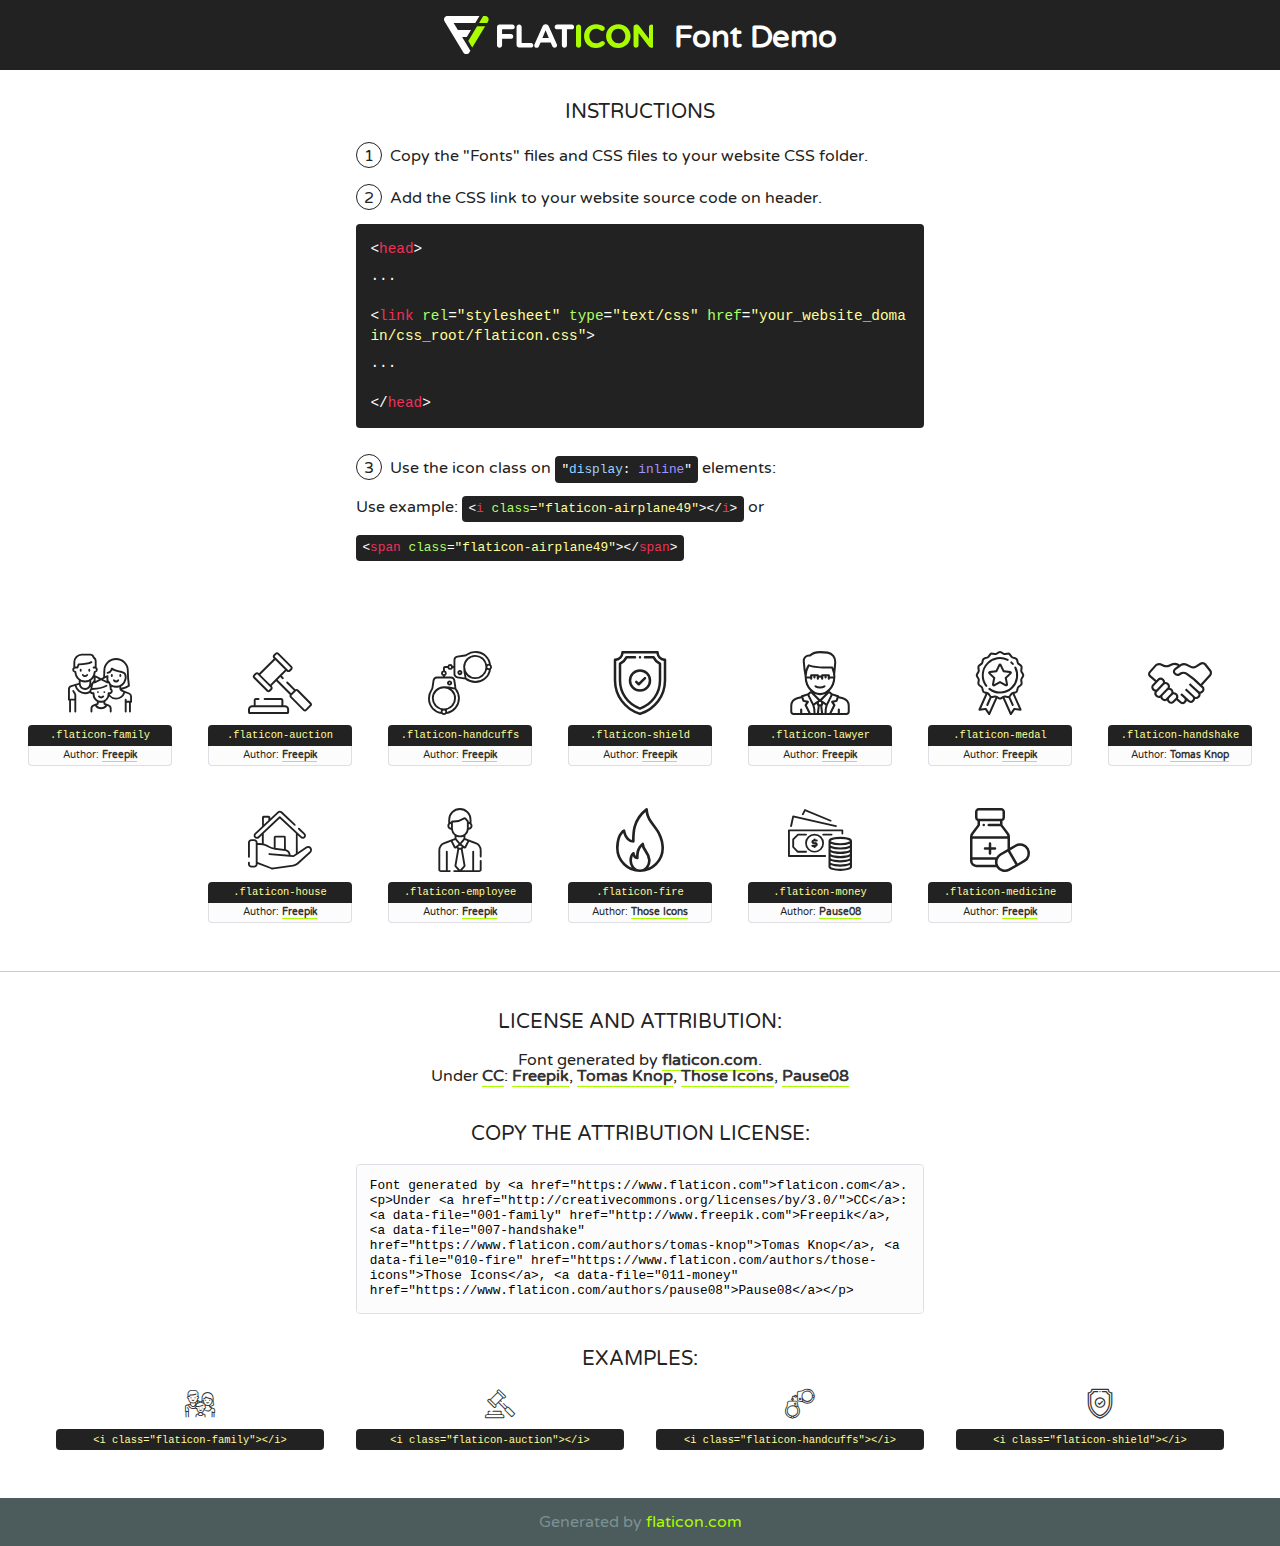
<file: legalcare-master/fonts/flaticon/font/flaticon.html>
<!DOCTYPE html>
<!--
  Flaticon icon font: Flaticon
  Creation date: 14/01/2019 09:57
-->
<html>
<!DOCTYPE html>
<html>

<head>
    <title>Flaticon WebFont</title>
    <link href="http://fonts.googleapis.com/css?family=Varela+Round" rel="stylesheet" type="text/css" />
    <link rel="stylesheet" type="text/css" href="flaticon.css">
    <meta charset="UTF-8">
    <style>
    html, body, div, span, applet, object, iframe,
    h1, h2, h3, h4, h5, h6, p, blockquote, pre,
    a, abbr, acronym, address, big, cite, code,
    del, dfn, em, img, ins, kbd, q, s, samp,
    small, strike, strong, sub, sup, tt, var,
    b, u, i, center,
    dl, dt, dd, ol, ul, li,
    fieldset, form, label, legend,
    table, caption, tbody, tfoot, thead, tr, th, td,
    article, aside, canvas, details, embed, 
    figure, figcaption, footer, header, hgroup, 
    menu, nav, output, ruby, section, summary,
    time, mark, audio, video {
        margin: 0;
        padding: 0;
        border: 0;
        font-size: 100%;
        font: inherit;
        vertical-align: baseline;
    }
    /* HTML5 display-role reset for older browsers */
    article, aside, details, figcaption, figure, 
    footer, header, hgroup, menu, nav, section {
        display: block;
    }
    body {
        line-height: 1;
    }
    ol, ul {
        list-style: none;
    }
    blockquote, q {
        quotes: none;
    }
    blockquote:before, blockquote:after,
    q:before, q:after {
        content: '';
        content: none;
    }
    table {
        border-collapse: collapse;
        border-spacing: 0;
    }
    body {
        font-family: 'Varela Round', Helvetica, Arial, sans-serif;
        font-size: 16px;
        color: #222;
    }
    a {
        color: #333;
        border-bottom: 1px solid #a9fd00;
        font-weight: bold;
        text-decoration: none;
    }
    * {
        -moz-box-sizing: border-box;
        -webkit-box-sizing: border-box;
        box-sizing: border-box;
        margin: 0;
        padding: 0;
    }
    [class^="flaticon-"]:before, [class*=" flaticon-"]:before, [class^="flaticon-"]:after, [class*=" flaticon-"]:after {
        font-family: Flaticon;
        font-size: 30px;
        font-style: normal;
        margin-left: 20px;
        color: #333;
    }
    .wrapper {
        max-width: 600px;
        margin: auto;
        padding: 0 1em;
    }
    .title {
        font-size: 1.25em;
        text-align: center;
        margin-bottom: 1em;
        text-transform: uppercase;
    }
    header {
        text-align: center;
        background-color: #222;
        color: #fff;
        padding: 1em;
    }
    header .logo {
        width: 210px;
        height: 38px;
        display: inline-block;
        vertical-align: middle;
        margin-right: 1em;
        border: none;
    }
    header strong {
        font-size: 1.95em;
        font-weight: bold;
        vertical-align: middle;
        margin-top: 5px;
        display: inline-block;
    }
    .demo {
        margin: 2em auto;
        line-height: 1.25em;
    }
    .demo ul li {
        margin-bottom: 1em;
    }
    .demo ul li .num {
        color: #222;
        border-radius: 20px;
        display: inline-block;
        width: 26px;
        padding: 3px;
        height: 26px;
        text-align: center;
        margin-right: 0.5em;
        border: 1px solid #222;
    }
    .demo ul li code {
        background-color: #222;
        border-radius: 4px;
        padding: 0.25em 0.5em;
        display: inline-block;
        color: #fff;
        font-family: Consolas,Monaco,Lucida Console,Liberation Mono,DejaVu Sans Mono,Bitstream Vera Sans Mono,Courier New, monospace;
        font-weight: lighter;
        margin-top: 1em;
        font-size: 0.8em;
        word-break: break-all;
    }
    .demo ul li code.big {
        padding: 1em;
        font-size: 0.9em;
    }
    .demo ul li code .red {
        color: #EF3159;
    }
    .demo ul li code .green {
        color: #ACFF65;
    }
    .demo ul li code .yellow {
        color: #FFFF99;
    }
    .demo ul li code .blue {
        color: #99D3FF;
    }
    .demo ul li code .purple {
        color: #A295FF;
    }
    .demo ul li code .dots {
        margin-top: 0.5em;
        display: block;
    }
    #glyphs {
        border-bottom: 1px solid #ccc;
        padding: 2em 0;
        text-align: center;
    }
    .glyph {
        display: inline-block;
        width: 9em;
        margin: 1em;
        text-align: center;
        vertical-align: top;
        background: #FFF;
    }
    .glyph .glyph-icon {
        padding: 10px;
        display: block;
        font-family:"Flaticon";
        font-size: 64px;
        line-height: 1;
    }
    .glyph .glyph-icon:before {
        font-size: 64px;
        color: #222;
        margin-left: 0;
    }
    .class-name {
        font-size: 0.65em;
        background-color: #222;
        color: #fff;
        border-radius: 4px 4px 0 0;
        padding: 0.5em;
        color: #FFFF99;
        font-family: Consolas,Monaco,Lucida Console,Liberation Mono,DejaVu Sans Mono,Bitstream Vera Sans Mono,Courier New, monospace;
    }
    .author-name {
        font-size: 0.6em;
        background-color: #fcfcfd;
        border: 1px solid #DEDEE4;
        border-top: 0;
        border-radius: 0 0 4px 4px;
        padding: 0.5em;
    }
    .class-name:last-child {
        font-size: 10px;
        color:#888;
    }
    .class-name:last-child a {
        font-size: 10px;
        color:#555;
    }
    .class-name:last-child a:hover {
        color:#a9fd00;
    }
    .glyph > input {
        display: block;
        width: 100px;
        margin: 5px auto;
        text-align: center;
        font-size: 12px;
        cursor: text;
    }
    .glyph > input.icon-input {
        font-family:"Flaticon";
        font-size: 16px;
        margin-bottom: 10px;
    }
    .attribution .title {
        margin-top: 2em;
    }
    .attribution textarea {
        background-color: #fcfcfd;
        padding: 1em;
        border: none;
        box-shadow: none;
        border: 1px solid #DEDEE4;
        border-radius: 4px;
        resize: none;
        width: 100%;
        height: 150px;
        font-size: 0.8em;
        font-family: Consolas,Monaco,Lucida Console,Liberation Mono,DejaVu Sans Mono,Bitstream Vera Sans Mono,Courier New, monospace;
        -webkit-appearance: none;
    }
    .iconsuse {
        margin: 2em auto;
        text-align: center;
        max-width: 1200px;
    }
    .iconsuse:after {
        content: '';
        display: table;
        clear: both;
    }
    .iconsuse .image {
        float: left;
        width: 25%;
        padding: 0 1em;
    }
    .iconsuse .image p {
        margin-bottom: 1em;
    }
    .iconsuse .image span {
        display: block;
        font-size: 0.65em;
        background-color: #222;
        color: #fff;
        border-radius: 4px;
        padding: 0.5em;
        color: #FFFF99;
        margin-top: 1em;
        font-family: Consolas,Monaco,Lucida Console,Liberation Mono,DejaVu Sans Mono,Bitstream Vera Sans Mono,Courier New, monospace;
    }
    #footer {
        text-align: center;
        background-color: #4C5B5C;
        color: #7c9192;
        padding: 1em;
    }
    #footer a {
        border: none;
        color: #a9fd00;
        font-weight: normal;
    }
    @media (max-width: 960px) {
        .iconsuse .image {
            width: 50%;
        }
    }
    @media (max-width: 560px) {
        .iconsuse .image {
            width: 100%;
        }
    }
    </style>
</head>

<body class="characters-off">

    <header>
        <a href="https://www.flaticon.com" target="_blank" class="logo">
            <svg version="1.1" xmlns="http://www.w3.org/2000/svg" xmlns:xlink="http://www.w3.org/1999/xlink" xmlns:a="http://ns.adobe.com/AdobeSVGViewerExtensions/3.0/" viewBox="0 0 560.875 102.036" enable-background="new 0 0 560.875 102.036" xml:space="preserve">
                <defs>
                </defs>
                <g>
                    <g class="letters">
                        <path fill="#ffffff" d="M141.596,29.675c0-3.777,2.985-6.767,6.764-6.767h34.438c3.426,0,6.15,2.728,6.15,6.15
                        c0,3.43-2.724,6.149-6.15,6.149h-27.674v13.091h23.719c3.429,0,6.151,2.724,6.151,6.15c0,3.43-2.723,6.149-6.151,6.149h-23.719
                        v17.574c0,3.773-2.986,6.761-6.764,6.761c-3.779,0-6.764-2.989-6.764-6.761V29.675z"></path>
                        <path fill="#ffffff" d="M193.844,29.149c0-3.781,2.985-6.767,6.764-6.767c3.776,0,6.763,2.985,6.763,6.767v42.957h25.039
                        c3.426,0,6.149,2.726,6.149,6.153c0,3.425-2.723,6.15-6.149,6.15h-31.802c-3.779,0-6.764-2.986-6.764-6.768V29.149z"></path>
                        <path fill="#ffffff" d="M241.891,75.71l21.438-48.407c1.492-3.341,4.215-5.357,7.906-5.357h0.792
                        c3.686,0,6.323,2.017,7.815,5.357l21.439,48.407c0.436,0.967,0.701,1.845,0.701,2.723c0,3.602-2.809,6.501-6.414,6.501
                        c-3.161,0-5.269-1.845-6.499-4.655l-4.132-9.661h-27.059l-4.301,10.102c-1.144,2.631-3.426,4.214-6.237,4.214
                        c-3.517,0-6.24-2.81-6.24-6.325C241.1,77.64,241.451,76.677,241.891,75.71z M279.932,58.666l-8.521-20.297l-8.526,20.297H279.932
                        z"></path>
                        <path fill="#ffffff" d="M314.864,35.387H301.86c-3.429,0-6.239-2.813-6.239-6.238c0-3.429,2.811-6.24,6.239-6.24h39.533
                        c3.426,0,6.237,2.811,6.237,6.24c0,3.425-2.811,6.238-6.237,6.238h-13.001v42.785c0,3.773-2.99,6.761-6.764,6.761
                        c-3.779,0-6.764-2.989-6.764-6.761V35.387z"></path>
                        <path fill="#A9FD00" d="M352.615,29.149c0-3.781,2.985-6.767,6.767-6.767c3.774,0,6.761,2.985,6.761,6.767v49.024
                        c0,3.773-2.987,6.761-6.761,6.761c-3.781,0-6.767-2.989-6.767-6.761V29.149z"></path>
                        <path fill="#A9FD00" d="M374.132,53.836v-0.179c0-17.481,13.178-31.801,32.065-31.801c9.22,0,15.459,2.458,20.557,6.238
                        c1.402,1.054,2.637,2.985,2.637,5.357c0,3.692-2.985,6.59-6.681,6.59c-1.845,0-3.071-0.702-4.044-1.319
                        c-3.776-2.813-7.729-4.393-12.562-4.393c-10.364,0-17.831,8.611-17.831,19.154v0.173c0,10.542,7.291,19.329,17.831,19.329
                        c5.715,0,9.492-1.756,13.359-4.834c1.049-0.874,2.458-1.491,4.039-1.491c3.429,0,6.325,2.813,6.325,6.236
                        c0,2.106-1.056,3.78-2.282,4.834c-5.539,4.834-12.036,7.733-21.878,7.733C387.572,85.464,374.132,71.493,374.132,53.836z"></path>
                        <path fill="#A9FD00" d="M433.009,53.836v-0.179c0-17.481,13.79-31.801,32.766-31.801c18.981,0,32.592,14.143,32.592,31.628v0.173
                        c0,17.483-13.785,31.807-32.769,31.807C446.625,85.464,433.009,71.32,433.009,53.836z M484.224,53.836v-0.179
                        c0-10.539-7.725-19.326-18.626-19.326c-10.893,0-18.449,8.611-18.449,19.154v0.173c0,10.542,7.73,19.329,18.626,19.329
                        C476.676,72.986,484.224,64.378,484.224,53.836z"></path>
                        <path fill="#A9FD00" d="M506.233,29.321c0-3.774,2.99-6.763,6.767-6.763h1.401c3.252,0,5.183,1.583,7.029,3.953l26.093,34.265
                        V29.059c0-3.692,2.99-6.677,6.681-6.677c3.683,0,6.671,2.985,6.671,6.677v48.934c0,3.78-2.987,6.765-6.764,6.765h-0.436
                        c-3.257,0-5.188-1.581-7.034-3.953l-27.056-35.492v32.944c0,3.687-2.985,6.676-6.678,6.676c-3.683,0-6.673-2.989-6.673-6.676
                        V29.321z"></path>
                    </g>
                    <g class="insignia">
                        <path fill="#ffffff" d="M48.372,56.137h12.517l11.156-18.537H37.186L25.688,18.539h57.825L94.668,0H9.271
                        C5.925,0,2.842,1.801,1.198,4.716c-1.644,2.907-1.593,6.482,0.134,9.343l50.38,83.501c1.678,2.781,4.689,4.476,7.938,4.476
                        c3.246,0,6.257-1.695,7.935-4.476l2.898-4.804L48.372,56.137z"></path>
                        <g class="i">
                            <path fill="#A9FD00" d="M93.575,18.539h0.031v0.004l21.652,0.004l2.705-4.488c1.727-2.861,1.778-6.436,0.133-9.343
                            C116.454,1.801,113.371,0,110.026,0h-5.294L93.575,18.539z"></path>
                            <polygon fill="#A9FD00" points="88.291,27.356 64.725,66.486 75.519,84.404 109.942,27.356"></polygon>
                        </g>
                    </g>
                </g>
            </svg>
        </a>
        <strong>Font Demo</strong>
    </header>


    <section class="demo wrapper">

        <p class="title">Instructions</p>

        <ul>
            <li>
                <span class="num">1</span>Copy the "Fonts" files and CSS files to your website CSS folder.
            </li>
            <li>
                <span class="num">2</span>Add the CSS link to your website source code on header.
                <code class="big">
                    &lt;<span class="red">head</span>&gt;
                    <br/><span class="dots">...</span>
                    <br/>&lt;<span class="red">link</span> <span class="green">rel</span>=<span class="yellow">"stylesheet"</span> <span class="green">type</span>=<span class="yellow">"text/css"</span> <span class="green">href</span>=<span class="yellow">"your_website_domain/css_root/flaticon.css"</span>&gt;
                    <br/><span class="dots">...</span>
                    <br/>&lt;/<span class="red">head</span>&gt;
                </code>
            </li>

            <li>
                <p>
                    <span class="num">3</span>Use the icon class on <code>"<span class="blue">display</span>:<span class="purple"> inline</span>"</code> elements:
                    <br />
                    Use example: <code>&lt;<span class="red">i</span> <span class="green">class</span>=<span class="yellow">&quot;flaticon-airplane49&quot;</span>&gt;&lt;/<span class="red">i</span>&gt;</code> or <code>&lt;<span class="red">span</span> <span class="green">class</span>=<span class="yellow">&quot;flaticon-airplane49&quot;</span>&gt;&lt;/<span class="red">span</span>&gt;</code>
            </li>
        </ul>

    </section>




   <section id="glyphs">          
    
      
        <div class="glyph"><div class="glyph-icon flaticon-family"></div>
            <div class="class-name">.flaticon-family</div>
            <div class="author-name">Author: <a data-file="001-family" href="http://www.freepik.com">Freepik</a> </div> 
        </div>        
        
        <div class="glyph"><div class="glyph-icon flaticon-auction"></div>
            <div class="class-name">.flaticon-auction</div>
            <div class="author-name">Author: <a data-file="002-auction" href="http://www.freepik.com">Freepik</a> </div> 
        </div>        
        
        <div class="glyph"><div class="glyph-icon flaticon-handcuffs"></div>
            <div class="class-name">.flaticon-handcuffs</div>
            <div class="author-name">Author: <a data-file="003-handcuffs" href="http://www.freepik.com">Freepik</a> </div> 
        </div>        
        
        <div class="glyph"><div class="glyph-icon flaticon-shield"></div>
            <div class="class-name">.flaticon-shield</div>
            <div class="author-name">Author: <a data-file="004-shield" href="http://www.freepik.com">Freepik</a> </div> 
        </div>        
        
        <div class="glyph"><div class="glyph-icon flaticon-lawyer"></div>
            <div class="class-name">.flaticon-lawyer</div>
            <div class="author-name">Author: <a data-file="005-lawyer" href="http://www.freepik.com">Freepik</a> </div> 
        </div>        
        
        <div class="glyph"><div class="glyph-icon flaticon-medal"></div>
            <div class="class-name">.flaticon-medal</div>
            <div class="author-name">Author: <a data-file="006-medal" href="http://www.freepik.com">Freepik</a> </div> 
        </div>        
        
        <div class="glyph"><div class="glyph-icon flaticon-handshake"></div>
            <div class="class-name">.flaticon-handshake</div>
            <div class="author-name">Author: <a data-file="007-handshake" href="https://www.flaticon.com/authors/tomas-knop">Tomas Knop</a> </div> 
        </div>        
        
        <div class="glyph"><div class="glyph-icon flaticon-house"></div>
            <div class="class-name">.flaticon-house</div>
            <div class="author-name">Author: <a data-file="008-house" href="http://www.freepik.com">Freepik</a> </div> 
        </div>        
        
        <div class="glyph"><div class="glyph-icon flaticon-employee"></div>
            <div class="class-name">.flaticon-employee</div>
            <div class="author-name">Author: <a data-file="009-employee" href="http://www.freepik.com">Freepik</a> </div> 
        </div>        
        
        <div class="glyph"><div class="glyph-icon flaticon-fire"></div>
            <div class="class-name">.flaticon-fire</div>
            <div class="author-name">Author: <a data-file="010-fire" href="https://www.flaticon.com/authors/those-icons">Those Icons</a> </div> 
        </div>        
        
        <div class="glyph"><div class="glyph-icon flaticon-money"></div>
            <div class="class-name">.flaticon-money</div>
            <div class="author-name">Author: <a data-file="011-money" href="https://www.flaticon.com/authors/pause08">Pause08</a> </div> 
        </div>        
        
        <div class="glyph"><div class="glyph-icon flaticon-medicine"></div>
            <div class="class-name">.flaticon-medicine</div>
            <div class="author-name">Author: <a data-file="012-medicine" href="http://www.freepik.com">Freepik</a> </div> 
        </div>        
        

    </section>



    <section class="attribution wrapper"   style="text-align:center;">

      <div class="title">License and attribution:</div><div class="attrDiv">Font generated by <a href="https://www.flaticon.com">flaticon.com</a>. <div><p>Under <a href="http://creativecommons.org/licenses/by/3.0/">CC</a>: <a data-file="001-family" href="http://www.freepik.com">Freepik</a>, <a data-file="007-handshake" href="https://www.flaticon.com/authors/tomas-knop">Tomas Knop</a>, <a data-file="010-fire" href="https://www.flaticon.com/authors/those-icons">Those Icons</a>, <a data-file="011-money" href="https://www.flaticon.com/authors/pause08">Pause08</a></p>  </div>
      </div>
      <div class="title">Copy the Attribution License:</div>

    <textarea onclick="this.focus();this.select();">Font generated by &lt;a href=&quot;https://www.flaticon.com&quot;&gt;flaticon.com&lt;/a&gt;. <p>Under <a href="http://creativecommons.org/licenses/by/3.0/">CC</a>: <a data-file="001-family" href="http://www.freepik.com">Freepik</a>, <a data-file="007-handshake" href="https://www.flaticon.com/authors/tomas-knop">Tomas Knop</a>, <a data-file="010-fire" href="https://www.flaticon.com/authors/those-icons">Those Icons</a>, <a data-file="011-money" href="https://www.flaticon.com/authors/pause08">Pause08</a></p>  
     </textarea>

    </section>

    <section class="iconsuse">

          <div class="title">Examples:</div>            
             
            <div class="image">
                <p>
                    <i class="glyph-icon flaticon-family"></i> 
                    <span>&lt;i class=&quot;flaticon-family&quot;&gt;&lt;/i&gt;</span>
                </p>
            </div>
            
            <div class="image">
                <p>
                    <i class="glyph-icon flaticon-auction"></i> 
                    <span>&lt;i class=&quot;flaticon-auction&quot;&gt;&lt;/i&gt;</span>
                </p>
            </div>
            
            <div class="image">
                <p>
                    <i class="glyph-icon flaticon-handcuffs"></i> 
                    <span>&lt;i class=&quot;flaticon-handcuffs&quot;&gt;&lt;/i&gt;</span>
                </p>
            </div>
            
            <div class="image">
                <p>
                    <i class="glyph-icon flaticon-shield"></i> 
                    <span>&lt;i class=&quot;flaticon-shield&quot;&gt;&lt;/i&gt;</span>
                </p>
            </div>
                       
        </div>
                            
    </section>

<div id="footer">
    <div>Generated by <a href="https://www.flaticon.com">flaticon.com</a>
    </div>
</div>



</body>
</html>
</file>
<file: legalcare-master/fonts/flaticon/font/flaticon.css>
/*
  	Flaticon icon font: Flaticon
  	Creation date: 14/01/2019 09:57
  	*/

@font-face {
  font-family: "Flaticon";
  src: url("./Flaticon.eot");
  src: url("./Flaticon.eot?#iefix") format("embedded-opentype"),
       url("./Flaticon.woff") format("woff"),
       url("./Flaticon.ttf") format("truetype"),
       url("./Flaticon.svg#Flaticon") format("svg");
  font-weight: normal;
  font-style: normal;
}

@media screen and (-webkit-min-device-pixel-ratio:0) {
  @font-face {
    font-family: "Flaticon";
    src: url("./Flaticon.svg#Flaticon") format("svg");
  }
}

[class^="flaticon-"]:before, [class*=" flaticon-"]:before,
[class^="flaticon-"]:after, [class*=" flaticon-"]:after {   
  font-family: Flaticon;
        font-size: 20px;
font-style: normal;
margin-left: 20px;
}

.flaticon-family:before { content: "\f100"; }
.flaticon-auction:before { content: "\f101"; }
.flaticon-handcuffs:before { content: "\f102"; }
.flaticon-shield:before { content: "\f103"; }
.flaticon-lawyer:before { content: "\f104"; }
.flaticon-medal:before { content: "\f105"; }
.flaticon-handshake:before { content: "\f106"; }
.flaticon-house:before { content: "\f107"; }
.flaticon-employee:before { content: "\f108"; }
.flaticon-fire:before { content: "\f109"; }
.flaticon-money:before { content: "\f10a"; }
.flaticon-medicine:before { content: "\f10b"; }
</file>
